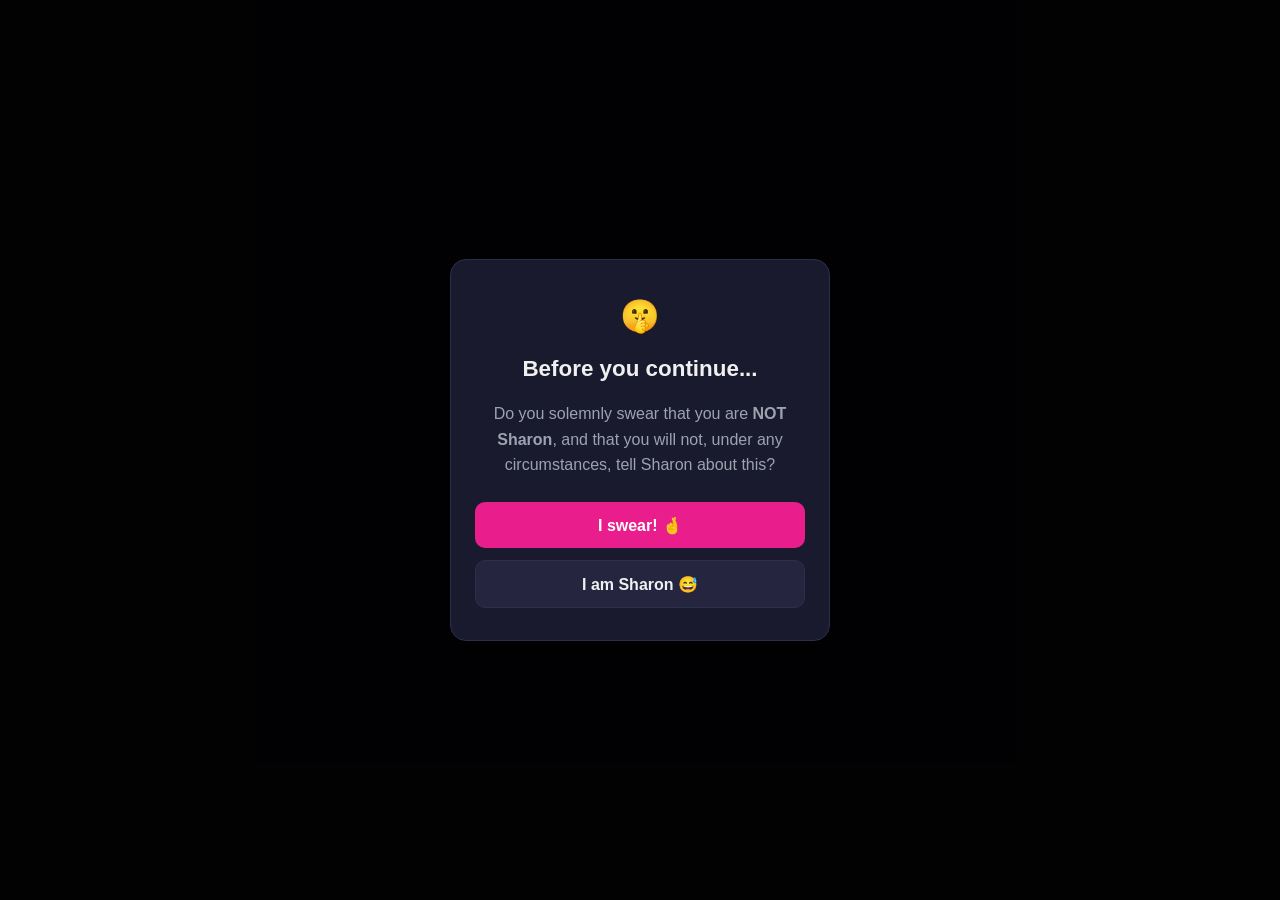
<file: index.html>
<!DOCTYPE html>
<html lang="en">
<head>
  <meta charset="UTF-8">
  <meta name="viewport" content="width=device-width, initial-scale=1.0, viewport-fit=cover">
  <meta name="theme-color" content="#0f0f1a">
  <title>Sharon's Birthday 🎂</title>
  <link rel="stylesheet" href="style.css">
</head>
<body>

  <!-- ============================================
       OVERLAYS (z-index 200+)
       ============================================ -->

  <!-- Oath Overlay -->
  <div id="overlay-oath" class="overlay">
    <div class="popup">
      <div style="font-size:2rem;margin-bottom:0.75rem;">🤫</div>
      <h2>Before you continue...</h2>
      <p>Do you solemnly swear that you are <strong>NOT Sharon</strong>, and that you will not, under any circumstances, tell Sharon about this?</p>
      <div style="display:flex;flex-direction:column;gap:0.75rem;">
        <button class="btn btn-primary" onclick="swear()">I swear! 🤞</button>
        <button class="btn btn-secondary" onclick="iAmSharon()">I am Sharon 😅</button>
      </div>
    </div>
  </div>

  <!-- Retake Warning Overlay -->
  <div id="overlay-retake" class="overlay">
    <div class="popup">
      <div style="font-size:2rem;margin-bottom:0.75rem;">⚠️</div>
      <h2>Re-upload this prompt?</h2>
      <p>Re-uploading will replace your previous clip. Continue?</p>
      <div class="btn-row">
        <button class="btn btn-secondary" onclick="cancelRetake()">Cancel</button>
        <button class="btn btn-danger" onclick="confirmRetake()">Yes, replace</button>
      </div>
    </div>
  </div>

  <!-- Loading Overlay -->
  <div id="overlay-loading" class="overlay" style="z-index:400;">
    <div class="spinner"></div>
    <div class="loading-text">Loading...</div>
  </div>

  <!-- Confetti Container -->
  <div id="confetti-container"></div>

  <!-- Error Toast -->
  <div id="error-toast"></div>


  <!-- ============================================
       SCREENS
       ============================================ -->

  <!-- SCREEN: Desktop Block -->
  <div id="screen-desktop" class="screen">
    <div class="page-center">
      <span class="emoji-big">📱</span>
      <h1>Open on your phone</h1>
      <p class="muted" style="margin-top:0.5rem;">Please open this link on your phone to record your message for Sharon.</p>
    </div>
  </div>

  <!-- SCREEN: Submissions Closed -->
  <div id="screen-closed" class="screen">
    <div class="page-center">
      <span class="emoji-big">🔒</span>
      <h1>Submissions Closed</h1>
      <p class="muted" style="margin-top:0.5rem;">The deadline has passed. Thank you to everyone who contributed!</p>
    </div>
  </div>

  <!-- SCREEN: Registration Form -->
  <div id="screen-form" class="screen">
    <div class="page" style="justify-content:center;">
      <div class="form-header">
        <div class="logo">🎂</div>
        <h1>Sharon's Birthday!</h1>
        <p class="muted">Leave a message for the birthday girl</p>
        <p id="form-deadline-text" class="muted" style="display:none;margin-top:0.25rem;font-size:0.85rem;">Submit before <strong id="form-deadline-date"></strong></p>
      </div>

      <div class="field">
        <label>First Name</label>
        <input id="input-firstname" class="input" type="text" placeholder="e.g. Jane" autocomplete="given-name">
      </div>
      <div class="field">
        <label>Last Name</label>
        <input id="input-lastname" class="input" type="text" placeholder="e.g. Smith" autocomplete="family-name">
      </div>
<button class="btn btn-primary" style="margin-top:0.5rem;" onclick="submitForm()">Let's go! 🎉</button>
    </div>
  </div>

  <!-- SCREEN: Dashboard -->
  <div id="screen-dashboard" class="screen">
    <div class="page">
      <div class="dashboard-header" style="position:relative;">
        <button onclick="logout()" style="position:absolute;top:0;right:0;background:none;border:none;color:rgba(255,255,255,0.5);font-size:0.8rem;cursor:pointer;padding:0.25rem 0.5rem;">Log out</button>
        <h1 id="dashboard-greeting">Hey there! 👋</h1>
        <p class="dashboard-subtitle">Tap a card to upload your message</p>
      </div>

      <div id="cards-container" class="cards-list"></div>

      <div class="dashboard-footer" id="dashboard-footer">
        <button id="btn-all-done" class="btn btn-primary" onclick="showThankyou()" style="display:none;">
          🎉 See your celebration!
        </button>
      </div>
    </div>
  </div>

  <!-- SCREEN: Upload Video -->
  <div id="screen-upload" class="screen">
    <div class="page">
      <div style="display:flex;align-items:center;gap:0.75rem;margin-bottom:1.25rem;">
        <button class="btn btn-secondary btn-sm" style="width:auto;" onclick="cancelUpload()">← Cancel</button>
        <div id="upload-prompt-label" style="font-size:0.8rem;color:rgba(255,255,255,0.5);font-weight:600;text-transform:uppercase;letter-spacing:0.05em;">Prompt 1 of 4</div>
      </div>

      <div id="upload-prompt-text" style="font-size:1.2rem;font-weight:700;color:#fff;margin-bottom:0.25rem;">Prompt goes here</div>
      <div id="upload-duration-hint" style="font-size:0.85rem;color:rgba(255,255,255,0.45);margin-bottom:1rem;">Keep it under 10s</div>

      <!-- Recording rules -->
      <div id="upload-rules" style="background:rgba(255,255,255,0.05);border-radius:12px;padding:1rem 1.25rem;margin-bottom:1.25rem;font-size:0.9rem;color:rgba(255,255,255,0.7);line-height:1.7;">
        <div>📱 Hold your phone <strong style="color:#fff;">upright</strong> (portrait mode)</div>
        <div id="rules-time-limit">⏱️ Keep it under <strong style="color:#fff;">10 seconds</strong></div>
      </div>

      <!-- Video preview -->
      <video id="upload-preview-video" playsinline controls style="display:none;width:100%;max-height:45vh;border-radius:12px;background:#000;margin-bottom:1rem;"></video>

      <!-- Requirements checklist -->
      <div id="upload-requirements" style="display:none;background:rgba(255,255,255,0.05);border-radius:12px;padding:1rem;margin-bottom:1rem;">
        <div id="req-size" style="padding:0.35rem 0;font-size:0.9rem;"></div>
        <div id="req-portrait" style="padding:0.35rem 0;font-size:0.9rem;"></div>
        <div id="req-duration" style="padding:0.35rem 0;font-size:0.9rem;"></div>
      </div>

      <button class="btn btn-primary" id="btn-confirm-upload" onclick="confirmVideo()" style="display:none;margin-bottom:0.5rem;">Upload ✓</button>
      <button class="btn btn-primary" id="btn-record-video" onclick="startCameraRecording()">🎥 Record video</button>

      <div style="height:2rem;"></div>
    </div>
  </div>

  <!-- SCREEN: Camera Recording -->
  <div id="screen-camera-record" class="screen" style="background:#000;position:fixed;inset:0;z-index:100;">
    <video id="camera-live-preview" playsinline autoplay muted style="position:absolute;inset:0;width:100%;height:100%;object-fit:cover;background:#000;"></video>
    <canvas id="camera-canvas" style="display:none;position:absolute;inset:0;width:100%;height:100%;object-fit:cover;background:#000;"></canvas>
    <div id="landscape-warning" style="display:none;position:absolute;inset:0;z-index:50;background:rgba(0,0,0,0.85);flex-direction:column;align-items:center;justify-content:center;gap:1rem;padding:2rem;text-align:center;">
      <div style="font-size:2.5rem;">📱</div>
      <div style="color:#fff;font-size:1.1rem;font-weight:700;">Please hold your phone upright</div>
      <div style="color:rgba(255,255,255,0.7);font-size:0.9rem;">Rotate your phone to portrait mode for the best video quality</div>
    </div>
    <div style="position:absolute;inset:0;display:flex;flex-direction:column;justify-content:space-between;padding:env(safe-area-inset-top, 1rem) 1.5rem env(safe-area-inset-bottom, 1.5rem);z-index:10;">
      <div style="display:flex;justify-content:space-between;align-items:center;padding-top:1rem;">
        <button class="btn btn-secondary btn-sm" style="width:auto;background:rgba(0,0,0,0.5);border:none;" onclick="cancelCameraRecording()">Cancel</button>
        <div id="camera-rec-timer" style="font-size:1.1rem;font-weight:700;color:#fff;background:rgba(0,0,0,0.5);padding:0.4rem 0.8rem;border-radius:8px;display:none;">0:00</div>
      </div>
      <div style="display:flex;flex-direction:column;align-items:center;gap:1rem;">
        <div id="camera-rec-prompt" style="text-align:center;color:#fff;font-size:0.95rem;font-weight:600;text-shadow:0 1px 4px rgba(0,0,0,0.7);padding:0 1rem;"></div>
        <button id="btn-camera-rec-toggle" onclick="toggleCameraRecording()" style="width:72px;height:72px;border-radius:50%;border:4px solid #fff;background:red;cursor:pointer;display:flex;align-items:center;justify-content:center;transition:all 0.2s;">
          <div id="camera-rec-inner" style="width:28px;height:28px;border-radius:50%;background:#fff;transition:all 0.2s;"></div>
        </button>
        <div style="font-size:0.8rem;color:rgba(255,255,255,0.6);" id="camera-rec-hint">Tap to start recording</div>
      </div>
    </div>
  </div>

  <!-- SCREEN: Uploading -->
  <div id="screen-uploading" class="screen">
    <div style="flex:1;display:flex;align-items:center;justify-content:center;padding:2rem;">
      <div class="upload-card">
        <div style="font-size:2rem;margin-bottom:0.75rem;">⬆️</div>
        <h2>Uploading...</h2>
        <p>Saving your clip — please don't close the page</p>
        <div class="progress-track">
          <div id="upload-progress-bar" class="progress-bar"></div>
        </div>
        <div id="upload-percent" class="progress-percent">0%</div>
        <div id="upload-status"></div>
      </div>
    </div>
  </div>

  <!-- SCREEN: Photo Upload -->
  <div id="screen-photos" class="screen">
    <div class="page">
      <div class="photos-header">
        <button class="btn btn-secondary btn-sm" style="width:auto;margin-bottom:1rem;" onclick="showDashboard()">← Back</button>
        <h1>📸 Photos with Sharon</h1>
        <p class="muted" style="margin-top:0.25rem;">Share your favourite moments together</p>
      </div>

      <div id="photos-list" class="photos-list"></div>

      <!-- Hidden file input -->
      <input type="file" id="photo-file-input" accept="image/*" style="display:none;" onchange="handlePhotoSelected(event)">

      <button class="btn btn-primary" onclick="triggerPhotoInput()">📷 Add a Photo</button>

      <div style="height:2rem;"></div>
    </div>
  </div>

  <!-- SCREEN: Thank You -->
  <div id="screen-thankyou" class="screen">
    <div class="page-center">
      <div class="thankyou-content">
        <div style="font-size:4rem;margin-bottom:1rem;">🎉</div>
        <h1>You're Amazing!</h1>
        <p id="thankyou-summary">You uploaded 4 clips 🎉</p>

        <div class="share-box">
          "I've added my message for Sharon! 🎂"
        </div>

        <button class="btn btn-secondary" style="max-width:260px;" onclick="copyShareText()">Copy to share</button>
      </div>
    </div>
  </div>


  <script src="config.js"></script>
  <script src="app.js"></script>
</body>
</html>
</file>
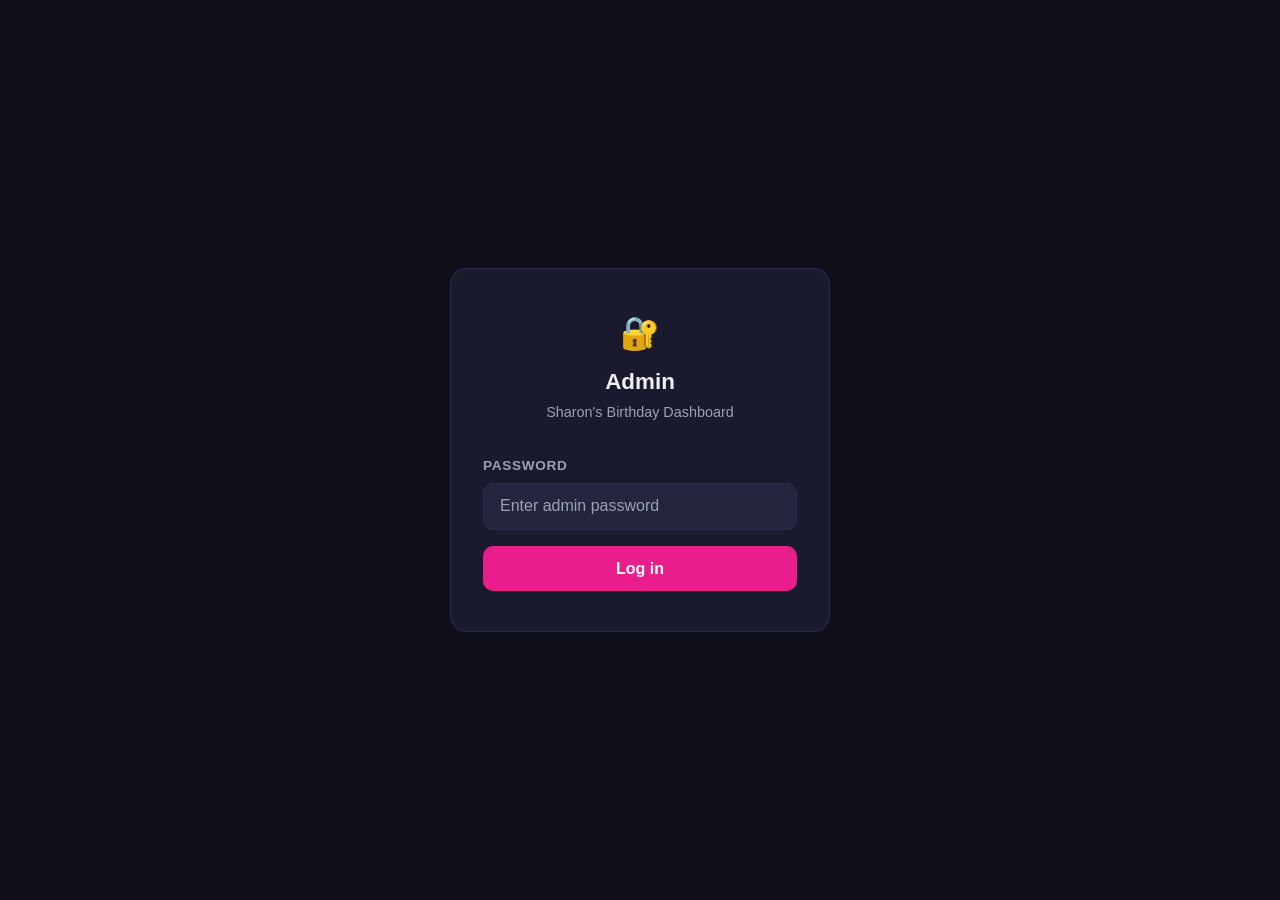
<file: admin.html>
<!DOCTYPE html>
<html lang="en">
<head>
  <meta charset="UTF-8">
  <meta name="viewport" content="width=device-width, initial-scale=1.0">
  <title>Admin — Sharon's Birthday</title>
  <link rel="stylesheet" href="style.css">
</head>
<body>

  <!-- Error Toast -->
  <div id="error-toast"></div>

  <!-- Loading Overlay -->
  <div id="overlay-loading" class="overlay" style="z-index:400;">
    <div class="spinner"></div>
    <div class="loading-text">Loading...</div>
  </div>


  <!-- ============================================
       LOGIN VIEW
       ============================================ -->
  <div id="view-login" class="admin-login-wrap">
    <div class="admin-login-card">
      <div style="font-size:2rem;margin-bottom:0.5rem;">🔐</div>
      <h1>Admin</h1>
      <p class="muted">Sharon's Birthday Dashboard</p>

      <div class="field" style="margin-top:1.5rem;text-align:left;">
        <label>Password</label>
        <input id="admin-password" class="input" type="password" placeholder="Enter admin password"
          onkeydown="if(event.key==='Enter')adminLogin()">
      </div>
      <button class="btn btn-primary" onclick="adminLogin()">Log in</button>
    </div>
  </div>


  <!-- ============================================
       DASHBOARD VIEW
       ============================================ -->
  <div id="view-dashboard" style="display:none;" class="admin-layout">

    <div class="admin-header">
      <h1>🎂 Sharon's Birthday — Admin</h1>
      <button class="btn btn-secondary btn-sm" style="width:auto;" onclick="adminLogout()">Log out</button>
    </div>

    <div class="admin-main">

      <!-- Deadline Management -->
      <div class="admin-section">
        <h2>⏰ Deadline</h2>
        <p class="muted" style="margin-bottom:1rem;">Current deadline: <strong id="current-deadline">—</strong></p>
        <div class="deadline-row">
          <input id="deadline-input" class="input" type="datetime-local">
          <button class="btn btn-primary" style="width:auto;" onclick="setDeadline()">Update Deadline</button>
        </div>
      </div>

      <!-- Stats -->
      <div class="admin-section">
        <h2>📊 Stats</h2>
        <div id="stats-grid" class="stat-grid">
          <div class="stat-card">
            <div class="stat-value" id="stat-contributors">—</div>
            <div class="stat-label">Contributors</div>
          </div>
          <div class="stat-card">
            <div class="stat-value" id="stat-p1">—</div>
            <div class="stat-label">Prompt 1</div>
          </div>
          <div class="stat-card">
            <div class="stat-value" id="stat-p2">—</div>
            <div class="stat-label">Prompt 2</div>
          </div>
          <div class="stat-card">
            <div class="stat-value" id="stat-p3">—</div>
            <div class="stat-label">Prompt 3</div>
          </div>
          <div class="stat-card">
            <div class="stat-value" id="stat-p4">—</div>
            <div class="stat-label">Prompt 4</div>
          </div>
          <div class="stat-card">
            <div class="stat-value" id="stat-photos">—</div>
            <div class="stat-label">Photos</div>
          </div>
        </div>
      </div>

      <!-- Downloads -->
      <div class="admin-section">
        <h2>⬇️ Downloads</h2>
        <div class="download-buttons">
          <button class="btn btn-secondary btn-sm" onclick="downloadZip(1)">Prompt 1 ZIP</button>
          <button class="btn btn-secondary btn-sm" onclick="downloadZip(2)">Prompt 2 ZIP</button>
          <button class="btn btn-secondary btn-sm" onclick="downloadZip(3)">Prompt 3 ZIP</button>
          <button class="btn btn-secondary btn-sm" onclick="downloadZip(4)">Prompt 4 ZIP</button>
          <button class="btn btn-secondary btn-sm" onclick="downloadZip('photos')">Photos ZIP</button>
          <button class="btn btn-primary btn-sm" onclick="downloadZip('all')">Download All ZIP</button>
        </div>
      </div>

      <!-- Upload Clip -->
      <div class="admin-section">
        <h2>📤 Upload Clip</h2>
        <p class="muted" style="margin-bottom:1rem;">Upload a .mp4 or .mov — it will be converted to WebM and saved as a submission clip.</p>
        <div class="field">
          <label>Account</label>
          <select id="upload-identifier" class="input">
            <option value="">Select account...</option>
          </select>
        </div>
        <div class="field" style="margin-top:0.75rem;">
          <label>Prompt</label>
          <select id="upload-prompt" class="input">
            <option value="1">Prompt 1 — In one word, describe Sharon</option>
            <option value="2">Prompt 2 — What are you most grateful for about Sharon?</option>
            <option value="3">Prompt 3 — Share your wishes for Sharon!</option>
            <option value="4">Prompt 4 — Say Happy Birthday Sharon!</option>
          </select>
        </div>
        <div class="field" style="margin-top:0.75rem;">
          <label>Video File (.mp4, .mov, or .webm)</label>
          <input id="upload-file" class="input" type="file" accept=".mp4,.mov,.webm,video/mp4,video/quicktime,video/webm">
        </div>
        <div id="upload-progress" style="display:none;margin-top:0.75rem;">
          <div style="background:var(--border,#e0e0e0);border-radius:4px;height:8px;overflow:hidden;">
            <div id="upload-progress-bar" style="height:100%;background:var(--accent,#7c3aed);width:0%;transition:width 0.3s;"></div>
          </div>
          <p id="upload-progress-label" class="muted" style="font-size:0.82rem;margin-top:0.35rem;text-align:center;"></p>
        </div>
        <button class="btn btn-primary" style="margin-top:1rem;" onclick="uploadClip()">Upload &amp; Convert</button>
      </div>

      <!-- Upload Photo -->
      <div class="admin-section">
        <h2>🖼️ Upload Photo</h2>
        <p class="muted" style="margin-bottom:1rem;">Upload a photo and add it to an account's submission.</p>
        <div class="field">
          <label>Account</label>
          <select id="photo-upload-identifier" class="input">
            <option value="">Select account...</option>
          </select>
        </div>
        <div class="field" style="margin-top:0.75rem;">
          <label>Photo (jpg, png, webp, heic)</label>
          <input id="photo-upload-file" class="input" type="file" accept=".jpg,.jpeg,.png,.webp,.heic,image/*">
        </div>
        <div class="field" style="margin-top:0.75rem;">
          <label>Wish / caption <span class="muted">(optional)</span></label>
          <input id="photo-upload-wish" class="input" type="text" placeholder="e.g. Happy Birthday Sharon!">
        </div>
        <div id="photo-upload-progress" style="display:none;margin-top:0.75rem;">
          <div style="background:var(--border,#e0e0e0);border-radius:4px;height:8px;overflow:hidden;">
            <div id="photo-upload-progress-bar" style="height:100%;background:var(--accent,#7c3aed);width:0%;transition:width 0.3s;"></div>
          </div>
          <p id="photo-upload-progress-label" class="muted" style="font-size:0.82rem;margin-top:0.35rem;text-align:center;"></p>
        </div>
        <button class="btn btn-primary" style="margin-top:1rem;" onclick="uploadPhoto()">Upload Photo</button>
      </div>

      <!-- Bucket Explorer -->
      <div class="admin-section">
        <h2>🗂️ Bucket Explorer</h2>
        <div style="display:flex;align-items:center;gap:0.75rem;margin-bottom:1rem;flex-wrap:wrap;">
          <button class="btn btn-secondary btn-sm" style="width:auto;" onclick="loadBucket()">Load / Refresh</button>
          <span id="bucket-summary" class="muted" style="font-size:0.82rem;"></span>
        </div>
        <div id="bucket-tree">
          <p class="muted" style="font-size:0.85rem;">Click "Load / Refresh" to browse all files in S3.</p>
        </div>
      </div>

      <!-- Activity Log -->
      <div class="admin-section">
        <h2>📋 Activity Log</h2>
        <div style="display:flex;align-items:center;gap:0.75rem;margin-bottom:1rem;flex-wrap:wrap;">
          <button class="btn btn-secondary btn-sm" style="width:auto;" onclick="loadActivityLog()">Refresh</button>
        </div>
        <div id="activity-log-list" class="activity-log-list">
          <p class="muted" style="font-size:0.85rem;">Loading...</p>
        </div>
      </div>

      <!-- Submissions -->
      <div class="admin-section">
        <h2>👥 Submissions</h2>
        <div class="table-wrap">
          <table class="admin-table">
            <thead>
              <tr>
                <th id="th-name" onclick="setSort('name')" style="cursor:pointer;user-select:none;">Name<span class="sort-arrow"> ⇅</span></th>
                <th id="th-submittedAt" onclick="setSort('submittedAt')" style="cursor:pointer;user-select:none;">Registered<span class="sort-arrow"> ⇅</span></th>
                <th id="th-lastActivityAt" onclick="setSort('lastActivityAt')" style="cursor:pointer;user-select:none;">Last Activity<span class="sort-arrow"> ▼</span></th>
                <th>Prompts</th>
                <th id="th-photos" onclick="setSort('photos')" style="cursor:pointer;user-select:none;">Photos<span class="sort-arrow"> ⇅</span></th>
                <th></th>
              </tr>
            </thead>
            <tbody id="submissions-tbody">
              <tr><td colspan="6" style="text-align:center;color:var(--text-muted);padding:2rem;">Loading...</td></tr>
            </tbody>
          </table>
        </div>
      </div>

    </div>
  </div>


  <!-- Bucket File Preview Modal -->
  <div id="bucket-preview-overlay" class="overlay" style="z-index:500;padding:1rem;" onclick="closeBucketPreview()">
    <div class="bkt-preview-card" onclick="event.stopPropagation()">
      <p id="bucket-preview-label" class="muted" style="font-size:0.78rem;margin-bottom:0.75rem;word-break:break-all;text-align:left;"></p>
      <div id="bucket-preview-media" style="line-height:0;text-align:center;"></div>
      <div class="btn-row" style="margin-top:1rem;">
        <a id="bucket-preview-link" href="#" target="_blank" rel="noopener" class="btn btn-secondary btn-sm">Open in new tab ↗</a>
        <button class="btn btn-secondary btn-sm" onclick="closeBucketPreview()">Close</button>
      </div>
    </div>
  </div>

  <script src="config.js"></script>
  <script src="admin.js"></script>
</body>
</html>
</file>
<file: style.css>
/* =============================================
   ROOT VARIABLES
   ============================================= */
:root {
  --bg: #0f0f1a;
  --surface: #1a1a2e;
  --surface2: #252540;
  --primary: #e91e8c;
  --primary-hover: #c2167a;
  --secondary: #7b2d8b;
  --success: #22c55e;
  --warning: #f59e0b;
  --danger: #ef4444;
  --text: #f0f0f0;
  --text-muted: #9ca3af;
  --border: #2d2d4e;
  --radius: 16px;
  --radius-sm: 10px;
  --shadow: 0 4px 24px rgba(0, 0, 0, 0.4);
}

/* =============================================
   BASE RESET
   ============================================= */
*, *::before, *::after {
  box-sizing: border-box;
  margin: 0;
  padding: 0;
}

html, body {
  height: 100%;
  overflow: hidden;
}

body {
  font-family: -apple-system, BlinkMacSystemFont, 'Segoe UI', Roboto, sans-serif;
  background: var(--bg);
  color: var(--text);
  font-size: 16px;
  line-height: 1.5;
  -webkit-font-smoothing: antialiased;
}

input, button, textarea {
  font-family: inherit;
  font-size: inherit;
}

/* =============================================
   SCREENS
   ============================================= */
.screen {
  display: none;
  position: fixed;
  inset: 0;
  overflow-y: auto;
  -webkit-overflow-scrolling: touch;
  flex-direction: column;
}

.screen.active {
  display: flex;
}

/* =============================================
   OVERLAYS
   ============================================= */
.overlay {
  display: none;
  position: fixed;
  inset: 0;
  z-index: 200;
  background: rgba(0, 0, 0, 0.88);
  justify-content: center;
  align-items: center;
  flex-direction: column;
  text-align: center;
  padding: 1.5rem;
}

.overlay.active {
  display: flex;
}

/* =============================================
   POPUP CARD
   ============================================= */
.popup {
  background: var(--surface);
  border-radius: var(--radius);
  padding: 2rem 1.5rem;
  max-width: 380px;
  width: 100%;
  box-shadow: var(--shadow);
  border: 1px solid var(--border);
}

.popup h2 {
  font-size: 1.4rem;
  margin-bottom: 1rem;
}

.popup p {
  color: var(--text-muted);
  margin-bottom: 1.5rem;
  line-height: 1.6;
}

/* =============================================
   BUTTONS
   ============================================= */
.btn {
  display: inline-flex;
  align-items: center;
  justify-content: center;
  gap: 0.5rem;
  padding: 0.85rem 1.5rem;
  border-radius: var(--radius-sm);
  font-size: 1rem;
  font-weight: 600;
  cursor: pointer;
  border: none;
  transition: opacity 0.15s, transform 0.1s;
  width: 100%;
  text-align: center;
  -webkit-tap-highlight-color: transparent;
}

.btn:active {
  transform: scale(0.97);
}

.btn:disabled {
  opacity: 0.5;
  cursor: not-allowed;
}

.btn-primary {
  background: var(--primary);
  color: white;
}

.btn-primary:hover:not(:disabled) {
  background: var(--primary-hover);
}

.btn-secondary {
  background: var(--surface2);
  color: var(--text);
  border: 1px solid var(--border);
}

.btn-ghost {
  background: transparent;
  color: var(--text);
  border: 1px solid var(--border);
}

.btn-danger {
  background: var(--danger);
  color: white;
}

.btn-sm {
  padding: 0.6rem 1rem;
  font-size: 0.9rem;
}

.btn-row {
  display: flex;
  gap: 0.75rem;
  margin-top: 1rem;
}

.btn-row .btn {
  flex: 1;
}

/* =============================================
   INPUTS
   ============================================= */
.input {
  width: 100%;
  background: var(--surface2);
  border: 1px solid var(--border);
  color: var(--text);
  padding: 0.85rem 1rem;
  border-radius: var(--radius-sm);
  font-size: 1rem;
  outline: none;
  transition: border-color 0.15s;
}

.input:focus {
  border-color: var(--primary);
}

.input::placeholder {
  color: var(--text-muted);
}

.field {
  display: flex;
  flex-direction: column;
  gap: 0.4rem;
  margin-bottom: 1rem;
}

.field label {
  font-size: 0.85rem;
  font-weight: 600;
  color: var(--text-muted);
  text-transform: uppercase;
  letter-spacing: 0.05em;
}

/* =============================================
   PAGE WRAPPER (for scrollable screens)
   ============================================= */
.page {
  flex: 1;
  padding: 2rem 1.25rem;
  max-width: 480px;
  width: 100%;
  margin: 0 auto;
  display: flex;
  flex-direction: column;
}

.page-center {
  flex: 1;
  display: flex;
  flex-direction: column;
  justify-content: center;
  align-items: center;
  text-align: center;
  padding: 2rem 1.25rem;
}

/* =============================================
   TYPOGRAPHY
   ============================================= */
h1 {
  font-size: 1.75rem;
  font-weight: 800;
  margin-bottom: 0.5rem;
}

h2 {
  font-size: 1.35rem;
  font-weight: 700;
  margin-bottom: 0.5rem;
}

h3 {
  font-size: 1.1rem;
  font-weight: 700;
}

.muted {
  color: var(--text-muted);
  font-size: 0.9rem;
}

.emoji-big {
  font-size: 3.5rem;
  margin-bottom: 1rem;
  display: block;
}

/* =============================================
   SCREEN: DESKTOP BLOCK / CLOSED
   ============================================= */
#screen-desktop,
#screen-closed {
  background: var(--bg);
}

/* =============================================
   SCREEN: FORM
   ============================================= */
.form-header {
  text-align: center;
  margin-bottom: 2rem;
}

.form-header .logo {
  font-size: 2.5rem;
  margin-bottom: 0.5rem;
}

/* =============================================
   SCREEN: DASHBOARD
   ============================================= */
.dashboard-header {
  margin-bottom: 1.5rem;
}

.dashboard-header h1 {
  font-size: 1.5rem;
}

.dashboard-subtitle {
  color: var(--text-muted);
  font-size: 0.9rem;
  margin-top: 0.25rem;
}

/* =============================================
   CARDS
   ============================================= */
.cards-list {
  display: flex;
  flex-direction: column;
  gap: 0.75rem;
}

.card {
  display: flex;
  align-items: center;
  gap: 1rem;
  background: var(--surface);
  border: 1px solid var(--border);
  border-radius: var(--radius);
  padding: 1rem 1.25rem;
  cursor: pointer;
  transition: border-color 0.15s, background 0.15s;
  -webkit-tap-highlight-color: transparent;
}

.card:active {
  background: var(--surface2);
}

.card.completed {
  border-color: var(--success);
}

.card.locked {
  opacity: 0.5;
  cursor: default;
}

.card-icon {
  font-size: 1.6rem;
  flex-shrink: 0;
  width: 2.5rem;
  text-align: center;
}

.card-content {
  flex: 1;
  min-width: 0;
}

.card-title {
  font-weight: 700;
  font-size: 0.95rem;
}

.card-subtitle {
  font-size: 0.82rem;
  color: var(--text-muted);
  white-space: nowrap;
  overflow: hidden;
  text-overflow: ellipsis;
}

.card-meta {
  font-size: 0.78rem;
  color: var(--success);
  margin-top: 0.15rem;
}

.card.locked .card-meta {
  color: var(--text-muted);
}

.card-arrow {
  font-size: 1.4rem;
  color: var(--text-muted);
  flex-shrink: 0;
}

.dashboard-footer {
  margin-top: 1.5rem;
  padding-bottom: 2rem;
}

/* =============================================
   SCREEN: RECORDING
   ============================================= */
#screen-recording {
  background: #000;
  position: fixed;
  inset: 0;
  overflow: hidden;
}

#camera-preview {
  position: absolute;
  inset: 0;
  width: 100%;
  height: 100%;
  object-fit: cover;
  background: #000;
}

.recording-ui {
  position: absolute;
  inset: 0;
  display: flex;
  flex-direction: column;
  justify-content: space-between;
  padding: 3rem 1.5rem 2.5rem;
  z-index: 10;
}

.recording-top {
  display: flex;
  flex-direction: column;
  align-items: flex-start;
  gap: 0.5rem;
}

.recording-back {
  background: rgba(0, 0, 0, 0.5);
  border: none;
  color: white;
  font-size: 1rem;
  padding: 0.4rem 0.8rem;
  border-radius: 999px;
  cursor: pointer;
  -webkit-tap-highlight-color: transparent;
}

.recording-label {
  background: rgba(0, 0, 0, 0.55);
  color: rgba(255, 255, 255, 0.7);
  font-size: 0.75rem;
  font-weight: 700;
  letter-spacing: 0.08em;
  text-transform: uppercase;
  padding: 0.2rem 0.6rem;
  border-radius: 999px;
}

.recording-prompt {
  background: rgba(0, 0, 0, 0.6);
  color: white;
  font-size: 1.1rem;
  font-weight: 700;
  padding: 0.75rem 1rem;
  border-radius: var(--radius-sm);
  line-height: 1.35;
  max-width: 100%;
}

.recording-bottom {
  display: flex;
  flex-direction: column;
  align-items: center;
  gap: 1rem;
}

#recording-timer {
  background: rgba(0, 0, 0, 0.6);
  color: white;
  font-size: 2rem;
  font-weight: 800;
  font-variant-numeric: tabular-nums;
  padding: 0.3rem 0.8rem;
  border-radius: var(--radius-sm);
  display: none;
  transition: color 0.3s;
}

#recording-timer.urgent {
  color: var(--danger);
}

.record-controls {
  display: flex;
  align-items: center;
  gap: 1.5rem;
}

#btn-record {
  width: 76px;
  height: 76px;
  border-radius: 50%;
  background: var(--danger);
  border: 4px solid white;
  cursor: pointer;
  display: flex;
  align-items: center;
  justify-content: center;
  box-shadow: 0 0 0 0 rgba(239, 68, 68, 0.5);
  animation: pulse-record 2s infinite;
  -webkit-tap-highlight-color: transparent;
}

@keyframes pulse-record {
  0%, 100% { box-shadow: 0 0 0 0 rgba(239, 68, 68, 0.4); }
  50% { box-shadow: 0 0 0 12px rgba(239, 68, 68, 0); }
}

#btn-record .record-dot {
  width: 28px;
  height: 28px;
  background: white;
  border-radius: 50%;
}

#btn-stop {
  background: rgba(0, 0, 0, 0.6);
  border: 2px solid white;
  color: white;
  padding: 0.6rem 1.2rem;
  border-radius: 999px;
  font-size: 0.9rem;
  font-weight: 700;
  cursor: pointer;
  display: none;
  -webkit-tap-highlight-color: transparent;
}

/* =============================================
   SCREEN: PLAYBACK
   ============================================= */
#screen-playback {
  background: #000;
}

#playback-video {
  position: absolute;
  inset: 0;
  width: 100%;
  height: 100%;
  object-fit: contain;
  background: #000;
}

.playback-ui {
  position: absolute;
  bottom: 0;
  left: 0;
  right: 0;
  padding: 2rem 1.5rem;
  background: linear-gradient(transparent, rgba(0,0,0,0.85));
  z-index: 10;
  display: flex;
  gap: 0.75rem;
}

.playback-ui .btn {
  flex: 1;
}

/* =============================================
   SCREEN: UPLOADING
   ============================================= */
.upload-card {
  background: var(--surface);
  border-radius: var(--radius);
  padding: 2rem;
  text-align: center;
  max-width: 360px;
  width: 100%;
  border: 1px solid var(--border);
}

.upload-card h2 {
  margin-bottom: 0.5rem;
}

.upload-card p {
  color: var(--text-muted);
  margin-bottom: 1.5rem;
  font-size: 0.9rem;
}

.progress-track {
  background: var(--surface2);
  border-radius: 999px;
  height: 8px;
  width: 100%;
  overflow: hidden;
  margin-bottom: 0.5rem;
}

.progress-bar {
  height: 100%;
  background: linear-gradient(90deg, var(--primary), var(--secondary));
  border-radius: 999px;
  width: 0%;
  transition: width 0.3s ease;
}

.progress-percent {
  font-size: 0.85rem;
  color: var(--text-muted);
}

#upload-status {
  margin-top: 1rem;
  font-size: 0.9rem;
  color: var(--text-muted);
}

/* =============================================
   SCREEN: PHOTOS
   ============================================= */
.photos-header {
  margin-bottom: 1.5rem;
}

.photos-list {
  display: flex;
  flex-direction: column;
  gap: 1rem;
  margin-bottom: 1.5rem;
}

.photo-item {
  background: var(--surface);
  border-radius: var(--radius);
  border: 1px solid var(--border);
  overflow: hidden;
}

.photo-thumb {
  width: 100%;
  max-height: 260px;
  object-fit: cover;
  display: block;
}

.photo-wish-row {
  padding: 0.75rem 1rem 0;
}

.photo-upload-btn {
  margin: 0.75rem 1rem 1rem;
  width: calc(100% - 2rem);
}

.photo-status {
  text-align: center;
  font-size: 0.85rem;
  padding: 0 1rem 0.75rem;
  color: var(--text-muted);
}

/* =============================================
   SCREEN: THANK YOU
   ============================================= */
#screen-thankyou {
  background: radial-gradient(ellipse at 50% 0%, #2d1050 0%, var(--bg) 60%);
}

.thankyou-content {
  text-align: center;
}

.thankyou-content h1 {
  font-size: 2.2rem;
  margin-bottom: 0.5rem;
}

.thankyou-content p {
  color: var(--text-muted);
  margin-bottom: 2rem;
  font-size: 0.95rem;
}

.share-box {
  background: var(--surface);
  border: 1px solid var(--border);
  border-radius: var(--radius-sm);
  padding: 1rem;
  font-size: 0.95rem;
  margin-bottom: 1.5rem;
  color: var(--text-muted);
  font-style: italic;
}

/* =============================================
   CONFETTI
   ============================================= */
#confetti-container {
  position: fixed;
  inset: 0;
  pointer-events: none;
  z-index: 500;
  overflow: hidden;
}

.confetti-particle {
  position: fixed;
  top: -20px;
  animation: confetti-fall linear forwards;
}

@keyframes confetti-fall {
  to {
    transform: translateY(110vh) rotate(720deg);
    opacity: 0;
  }
}

/* =============================================
   OVERLAY: ROTATE PHONE
   ============================================= */
#overlay-rotate {
  background: #000;
  z-index: 300;
}

.rotate-icon {
  font-size: 5rem;
  margin-bottom: 1rem;
  animation: rotate-anim 1.5s ease-in-out infinite;
}

@keyframes rotate-anim {
  0%, 100% { transform: rotate(0deg); }
  50% { transform: rotate(90deg); }
}

/* =============================================
   OVERLAY: LOADING
   ============================================= */
#overlay-loading {
  z-index: 400;
  background: rgba(0, 0, 0, 0.7);
}

.spinner {
  width: 44px;
  height: 44px;
  border: 3px solid var(--border);
  border-top-color: var(--primary);
  border-radius: 50%;
  animation: spin 0.7s linear infinite;
  margin-bottom: 1rem;
}

@keyframes spin {
  to { transform: rotate(360deg); }
}

.loading-text {
  color: var(--text-muted);
  font-size: 0.9rem;
}

/* =============================================
   ERROR TOAST
   ============================================= */
#error-toast {
  position: fixed;
  bottom: -80px;
  left: 1rem;
  right: 1rem;
  max-width: 460px;
  margin: 0 auto;
  background: var(--danger);
  color: white;
  padding: 0.85rem 1.25rem;
  border-radius: var(--radius-sm);
  font-size: 0.9rem;
  font-weight: 600;
  z-index: 600;
  transition: bottom 0.3s ease;
  text-align: center;
  box-shadow: var(--shadow);
}

#error-toast.visible {
  bottom: 1.5rem;
}

/* =============================================
   CAMERA DENIED SCREEN
   ============================================= */
.camera-denied-card {
  background: var(--surface);
  border-radius: var(--radius);
  padding: 2rem 1.5rem;
  border: 1px solid var(--border);
  text-align: center;
  max-width: 380px;
  width: 100%;
}

/* =============================================
   ADMIN STYLES
   ============================================= */
.admin-layout {
  min-height: 100vh;
  background: var(--bg);
}

body:has(.admin-layout) {
  overflow-y: auto;
}

.admin-header {
  background: var(--surface);
  border-bottom: 1px solid var(--border);
  padding: 1rem 1.5rem;
  display: flex;
  align-items: center;
  justify-content: space-between;
  position: sticky;
  top: 0;
  z-index: 10;
}

.admin-header h1 {
  font-size: 1.1rem;
  margin: 0;
}

.admin-main {
  padding: 1.5rem;
  max-width: 900px;
  margin: 0 auto;
}

.admin-section {
  background: var(--surface);
  border: 1px solid var(--border);
  border-radius: var(--radius);
  padding: 1.5rem;
  margin-bottom: 1.5rem;
}

.admin-section h2 {
  font-size: 1rem;
  font-weight: 700;
  margin-bottom: 1rem;
  color: var(--text-muted);
  text-transform: uppercase;
  letter-spacing: 0.06em;
}

.stat-grid {
  display: grid;
  grid-template-columns: repeat(auto-fill, minmax(130px, 1fr));
  gap: 1rem;
}

.stat-card {
  background: var(--surface2);
  border-radius: var(--radius-sm);
  padding: 1rem;
  text-align: center;
}

.stat-value {
  font-size: 2rem;
  font-weight: 800;
  color: var(--primary);
}

.stat-label {
  font-size: 0.78rem;
  color: var(--text-muted);
  margin-top: 0.25rem;
}

.admin-table {
  width: 100%;
  border-collapse: collapse;
  font-size: 0.85rem;
}

.admin-table th {
  text-align: left;
  padding: 0.6rem 0.75rem;
  border-bottom: 1px solid var(--border);
  color: var(--text-muted);
  font-weight: 600;
  text-transform: uppercase;
  font-size: 0.75rem;
  letter-spacing: 0.05em;
}

.admin-table td {
  padding: 0.75rem;
  border-bottom: 1px solid var(--border);
  vertical-align: top;
}

.admin-table tr:last-child td {
  border-bottom: none;
}

.admin-table tr.expandable {
  cursor: pointer;
}

.admin-table tr.expandable:hover td {
  background: var(--surface2);
}

.expanded-row td {
  background: var(--surface2);
  padding: 1rem 0.75rem;
}

.clip-links {
  display: flex;
  flex-wrap: wrap;
  gap: 0.5rem;
  margin-bottom: 0.75rem;
}

.clip-link {
  background: var(--primary);
  color: white;
  padding: 0.35rem 0.75rem;
  border-radius: 999px;
  text-decoration: none;
  font-size: 0.8rem;
  font-weight: 600;
}

.photo-thumbs {
  display: flex;
  flex-wrap: wrap;
  gap: 0.5rem;
}

.photo-thumb-admin {
  width: 80px;
  height: 80px;
  object-fit: cover;
  border-radius: var(--radius-sm);
  cursor: pointer;
}

.badge {
  display: inline-block;
  padding: 0.2rem 0.55rem;
  border-radius: 999px;
  font-size: 0.75rem;
  font-weight: 700;
}

.badge-success { background: rgba(34, 197, 94, 0.15); color: var(--success); }
.badge-muted { background: var(--surface2); color: var(--text-muted); }

.download-buttons {
  display: flex;
  flex-wrap: wrap;
  gap: 0.75rem;
}

.download-buttons .btn {
  width: auto;
  flex: 0 0 auto;
}

.deadline-row {
  display: flex;
  gap: 0.75rem;
  align-items: flex-end;
  flex-wrap: wrap;
}

.deadline-row .input {
  flex: 1;
  min-width: 200px;
}

.deadline-row .btn {
  width: auto;
  flex: 0 0 auto;
  white-space: nowrap;
}

.admin-login-wrap {
  min-height: 100vh;
  display: flex;
  align-items: center;
  justify-content: center;
  background: var(--bg);
  padding: 1.5rem;
}

.admin-login-card {
  background: var(--surface);
  border: 1px solid var(--border);
  border-radius: var(--radius);
  padding: 2.5rem 2rem;
  width: 100%;
  max-width: 380px;
  text-align: center;
}

.admin-login-card h1 {
  font-size: 1.4rem;
  margin-bottom: 0.25rem;
}

.admin-login-card .muted {
  margin-bottom: 2rem;
}

.table-wrap {
  overflow-x: auto;
}

.prompt-dots {
  display: flex;
  gap: 4px;
}

.prompt-dot {
  width: 20px;
  height: 20px;
  border-radius: 50%;
  background: var(--surface2);
  border: 1px solid var(--border);
  font-size: 0.6rem;
  display: flex;
  align-items: center;
  justify-content: center;
  color: var(--text-muted);
  font-weight: 700;
}

.prompt-dot.done {
  background: var(--success);
  border-color: var(--success);
  color: white;
}

/* =============================================
   BUCKET EXPLORER
   ============================================= */
.bkt-root {
  font-size: 0.85rem;
}

.bkt-dir {
  margin-bottom: 1px;
}

.bkt-dir-hd {
  display: flex;
  align-items: center;
  gap: 0.4rem;
  padding: 0.35rem 0.5rem;
  border-radius: var(--radius-sm);
  cursor: pointer;
  user-select: none;
  transition: background 0.1s;
}

.bkt-dir-hd:hover {
  background: var(--surface2);
}

.bkt-arrow {
  font-size: 0.6rem;
  color: var(--text-muted);
  width: 0.9rem;
  flex-shrink: 0;
  text-align: center;
}

.bkt-icon {
  flex-shrink: 0;
}

.bkt-dir-name {
  font-weight: 600;
  flex: 1;
  min-width: 0;
  overflow: hidden;
  text-overflow: ellipsis;
  white-space: nowrap;
}

.bkt-count {
  font-size: 0.75rem;
  color: var(--text-muted);
  white-space: nowrap;
}

.bkt-dir-children {
  padding-left: 1.4rem;
  border-left: 1px solid var(--border);
  margin-left: 0.9rem;
  margin-top: 1px;
  margin-bottom: 2px;
}

.bkt-file {
  display: flex;
  align-items: center;
  gap: 0.4rem;
  padding: 0.3rem 0.5rem;
  border-radius: var(--radius-sm);
  transition: background 0.1s;
}

.bkt-file:hover {
  background: var(--surface2);
}

.bkt-file-name {
  flex: 1;
  min-width: 0;
  overflow: hidden;
  text-overflow: ellipsis;
  white-space: nowrap;
  color: var(--text);
}

.bkt-file-size {
  font-size: 0.75rem;
  color: var(--text-muted);
  white-space: nowrap;
  min-width: 52px;
  text-align: right;
}

.bkt-file-actions {
  display: flex;
  gap: 0.25rem;
  flex-shrink: 0;
}

.bkt-btn {
  padding: 0.15rem 0.45rem !important;
  font-size: 0.72rem !important;
  min-width: auto !important;
  line-height: 1.4;
}

.bkt-preview-card {
  background: var(--surface);
  border: 1px solid var(--border);
  border-radius: var(--radius);
  padding: 1.25rem;
  width: 100%;
  max-width: 700px;
  box-shadow: var(--shadow);
}

/* =============================================
   ACTIVITY LOG
   ============================================= */
.activity-log-list {
  display: flex;
  flex-direction: column;
  gap: 0.4rem;
  max-height: 420px;
  overflow-y: auto;
  padding-right: 0.25rem;
}

.activity-log-entry {
  display: flex;
  align-items: center;
  gap: 0.65rem;
  background: var(--surface2);
  border: 1px solid var(--border);
  border-radius: var(--radius-sm);
  padding: 0.55rem 0.8rem;
  font-size: 0.83rem;
}

.activity-log-icon {
  font-size: 1rem;
  flex-shrink: 0;
}

.activity-log-body {
  flex: 1;
  display: flex;
  flex-direction: column;
  gap: 0.1rem;
  min-width: 0;
}

.activity-log-name {
  font-weight: 600;
  color: var(--text);
  text-transform: capitalize;
  overflow: hidden;
  text-overflow: ellipsis;
  white-space: nowrap;
}

.activity-log-action {
  color: var(--text-muted);
  font-size: 0.78rem;
  overflow: hidden;
  text-overflow: ellipsis;
  white-space: nowrap;
}

.activity-log-time {
  color: var(--text-muted);
  font-size: 0.75rem;
  white-space: nowrap;
  flex-shrink: 0;
}
</file>
